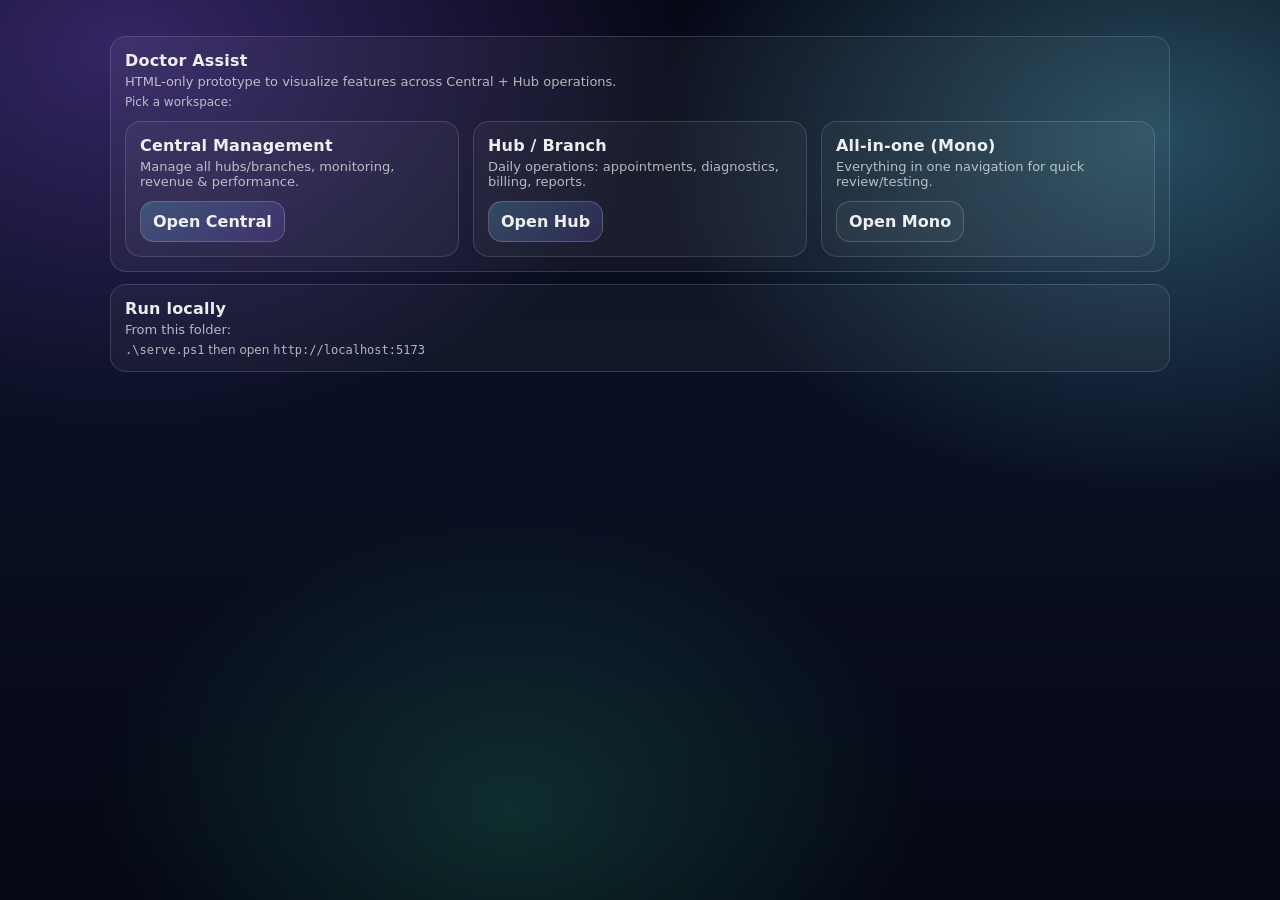
<file: index.html>
<!doctype html>
<html lang="en">
  <head>
    <meta charset="utf-8" />
    <meta name="viewport" content="width=device-width, initial-scale=1" />
    <title>Doctor Assist Prototype</title>
    <meta
      name="description"
      content="Static HTML prototype for a multi-hub medical network (Central + Hub)."
    />
    <link rel="stylesheet" href="./styles.css" />
  </head>
  <body>
    <a class="skip-link" href="#main">Skip to content</a>

    <main class="content" id="main" tabindex="-1" style="max-width:1100px; margin:0 auto;">
      <div class="card soft" style="margin-top:18px;">
        <div class="card-title">Doctor Assist</div>
        <div class="card-subtitle">HTML-only prototype to visualize features across Central + Hub operations.</div>
        <div class="help">Pick a workspace:</div>
        <div class="grid cols-3" style="margin-top:12px;">
          <a class="card" href="./central/index.html" style="text-decoration:none;">
            <div class="card-title">Central Management</div>
            <div class="card-subtitle">Manage all hubs/branches, monitoring, revenue & performance.</div>
            <div class="card-actions"><span class="btn">Open Central</span></div>
          </a>
          <a class="card" href="./hub/index.html" style="text-decoration:none;">
            <div class="card-title">Hub / Branch</div>
            <div class="card-subtitle">Daily operations: appointments, diagnostics, billing, reports.</div>
            <div class="card-actions"><span class="btn">Open Hub</span></div>
          </a>
          <a class="card" href="./app/index.html" style="text-decoration:none;">
            <div class="card-title">All-in-one (Mono)</div>
            <div class="card-subtitle">Everything in one navigation for quick review/testing.</div>
            <div class="card-actions"><span class="btn btn-ghost">Open Mono</span></div>
          </a>
        </div>
      </div>

      <div class="card" style="margin-top:12px;">
        <div class="card-title">Run locally</div>
        <div class="card-subtitle">From this folder:</div>
        <div class="help"><code>.\serve.ps1</code> then open <code>http://localhost:5173</code></div>
      </div>
    </main>
  </body>
</html>
</file>
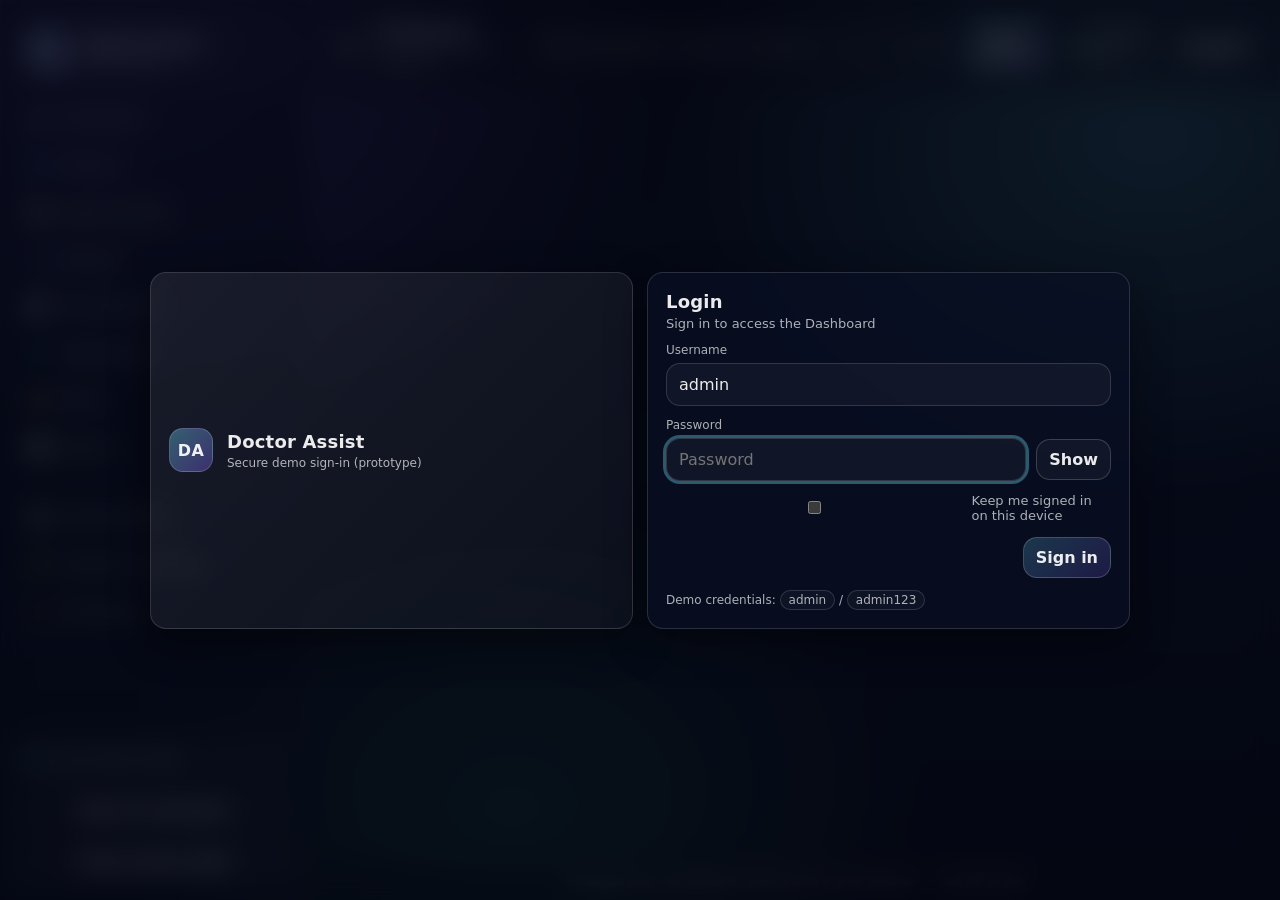
<file: app/index.html>
<!doctype html>
<html lang="en">
  <head>
    <meta charset="utf-8" />
    <meta name="viewport" content="width=device-width, initial-scale=1" />
    <title>Doctor Assist — Mono</title>
    <meta name="description" content="All-in-one prototype shell (mono context)." />
    <link rel="stylesheet" href="../styles.css" />
  </head>
  <body>
    <a class="skip-link" href="#main">Skip to content</a>

    <div class="app-shell">
      <aside class="sidebar" aria-label="Primary navigation">
        <div class="brand">
          <div class="brand-mark" aria-hidden="true">DA</div>
          <div class="brand-text">
            <div class="brand-title">Doctor Assist</div>
            <div class="brand-subtitle">Mono (HTML)</div>
          </div>
        </div>

        <nav class="nav" id="nav"></nav>

        <div class="sidebar-footer">
          <div class="pill">
            <span class="pill-dot" aria-hidden="true"></span>
            <span id="envLabel">Local demo data</span>
          </div>
          <a class="btn btn-ghost" href="../index.html" style="text-decoration:none; text-align:center;">Back to launcher</a>
          <button class="btn btn-ghost" id="resetBtn" type="button">Reset demo data</button>
        </div>
      </aside>

      <div class="main">
        <header class="topbar">
          <div class="topbar-left">
            <button class="icon-btn" id="sidebarToggle" type="button" aria-label="Toggle navigation">☰</button>
            <div>
              <div class="page-title" id="pageTitle">Dashboard</div>
              <div class="page-subtitle" id="pageSubtitle">Overview of today’s operations</div>
            </div>
          </div>
          <div class="topbar-right">
            <div class="search">
              <input id="globalSearch" type="search" placeholder="Search patient / mobile / invoice..." autocomplete="off" />
              <div class="kbd" aria-hidden="true">/</div>
            </div>
            <button class="btn" id="quickActionBtn" type="button">Quick actions</button>
          </div>
        </header>

        <main class="content" id="main" tabindex="-1">
          <div id="toastHost" class="toast-host" aria-live="polite" aria-atomic="true"></div>
          <div id="view"></div>
        </main>

        <footer class="footer">
          <span>Prototype only · No backend · Data stored in your browser</span>
          <span class="footer-sep" aria-hidden="true">•</span>
          <span id="clock">—</span>
        </footer>
      </div>
    </div>

    <dialog class="modal" id="modal">
      <form method="dialog" class="modal-card" id="modalForm">
        <div class="modal-head">
          <div class="modal-title" id="modalTitle">Modal</div>
          <button class="icon-btn" value="cancel" aria-label="Close">✕</button>
        </div>
        <div class="modal-body" id="modalBody"></div>
        <div class="modal-actions" id="modalActions">
          <button class="btn btn-ghost" value="cancel">Cancel</button>
          <button class="btn" id="modalPrimary" value="default">Save</button>
        </div>
      </form>
    </dialog>

    <template id="tpl-empty">
      <div class="empty">
        <div class="empty-title">Nothing here yet</div>
        <div class="empty-subtitle">Create something using the action buttons.</div>
      </div>
    </template>

    <script src="../app.js" defer></script>
  </body>
</html>
</file>
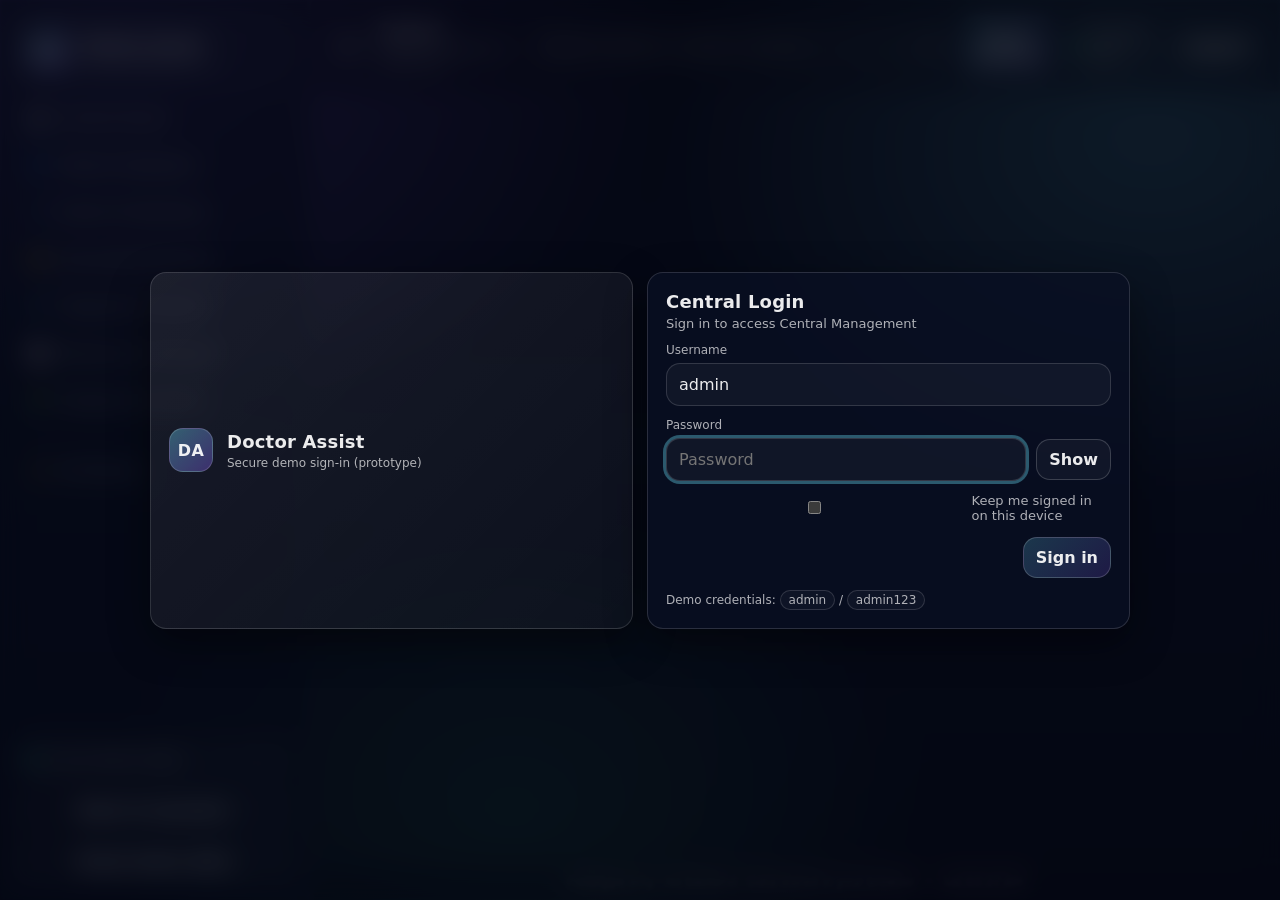
<file: central/index.html>
<!doctype html>
<html lang="en">
  <head>
    <meta charset="utf-8" />
    <meta name="viewport" content="width=device-width, initial-scale=1" />
    <title>Doctor Assist — Central</title>
    <meta name="description" content="Central management prototype shell." />
    <link rel="stylesheet" href="../styles.css" />
  </head>
  <body>
    <a class="skip-link" href="#main">Skip to content</a>
    <script>
      window.APP_CONTEXT = "central";
    </script>

    <div class="app-shell">
      <aside class="sidebar" aria-label="Primary navigation">
        <div class="brand">
          <div class="brand-mark" aria-hidden="true">DA</div>
          <div class="brand-text">
            <div class="brand-title">Doctor Assist</div>
            <div class="brand-subtitle">Central Management</div>
          </div>
        </div>

        <nav class="nav" id="nav"></nav>

        <div class="sidebar-footer">
          <div class="pill">
            <span class="pill-dot" aria-hidden="true"></span>
            <span id="envLabel">Local demo data</span>
          </div>
          <a class="btn btn-ghost" href="../index.html" style="text-decoration:none; text-align:center;">Back to launcher</a>
          <button class="btn btn-ghost" id="resetBtn" type="button">Reset demo data</button>
        </div>
      </aside>

      <div class="main">
        <header class="topbar">
          <div class="topbar-left">
            <button class="icon-btn" id="sidebarToggle" type="button" aria-label="Toggle navigation">☰</button>
            <div>
              <div class="page-title" id="pageTitle">Central</div>
              <div class="page-subtitle" id="pageSubtitle">Central oversight and monitoring</div>
            </div>
          </div>
          <div class="topbar-right">
            <div class="search">
              <input id="globalSearch" type="search" placeholder="Search patient / mobile / invoice..." autocomplete="off" />
              <div class="kbd" aria-hidden="true">/</div>
            </div>
            <button class="btn" id="quickActionBtn" type="button">Quick actions</button>
          </div>
        </header>

        <main class="content" id="main" tabindex="-1">
          <div id="toastHost" class="toast-host" aria-live="polite" aria-atomic="true"></div>
          <div id="view"></div>
        </main>

        <footer class="footer">
          <span>Prototype only · No backend · Data stored in your browser</span>
          <span class="footer-sep" aria-hidden="true">•</span>
          <span id="clock">—</span>
        </footer>
      </div>
    </div>

    <dialog class="modal" id="modal">
      <form method="dialog" class="modal-card" id="modalForm">
        <div class="modal-head">
          <div class="modal-title" id="modalTitle">Modal</div>
          <button class="icon-btn" value="cancel" aria-label="Close">✕</button>
        </div>
        <div class="modal-body" id="modalBody"></div>
        <div class="modal-actions" id="modalActions">
          <button class="btn btn-ghost" value="cancel">Cancel</button>
          <button class="btn" id="modalPrimary" value="default">Save</button>
        </div>
      </form>
    </dialog>

    <template id="tpl-empty">
      <div class="empty">
        <div class="empty-title">Nothing here yet</div>
        <div class="empty-subtitle">Create something using the action buttons.</div>
      </div>
    </template>

    <script src="../app.js" defer></script>
  </body>
</html>
</file>
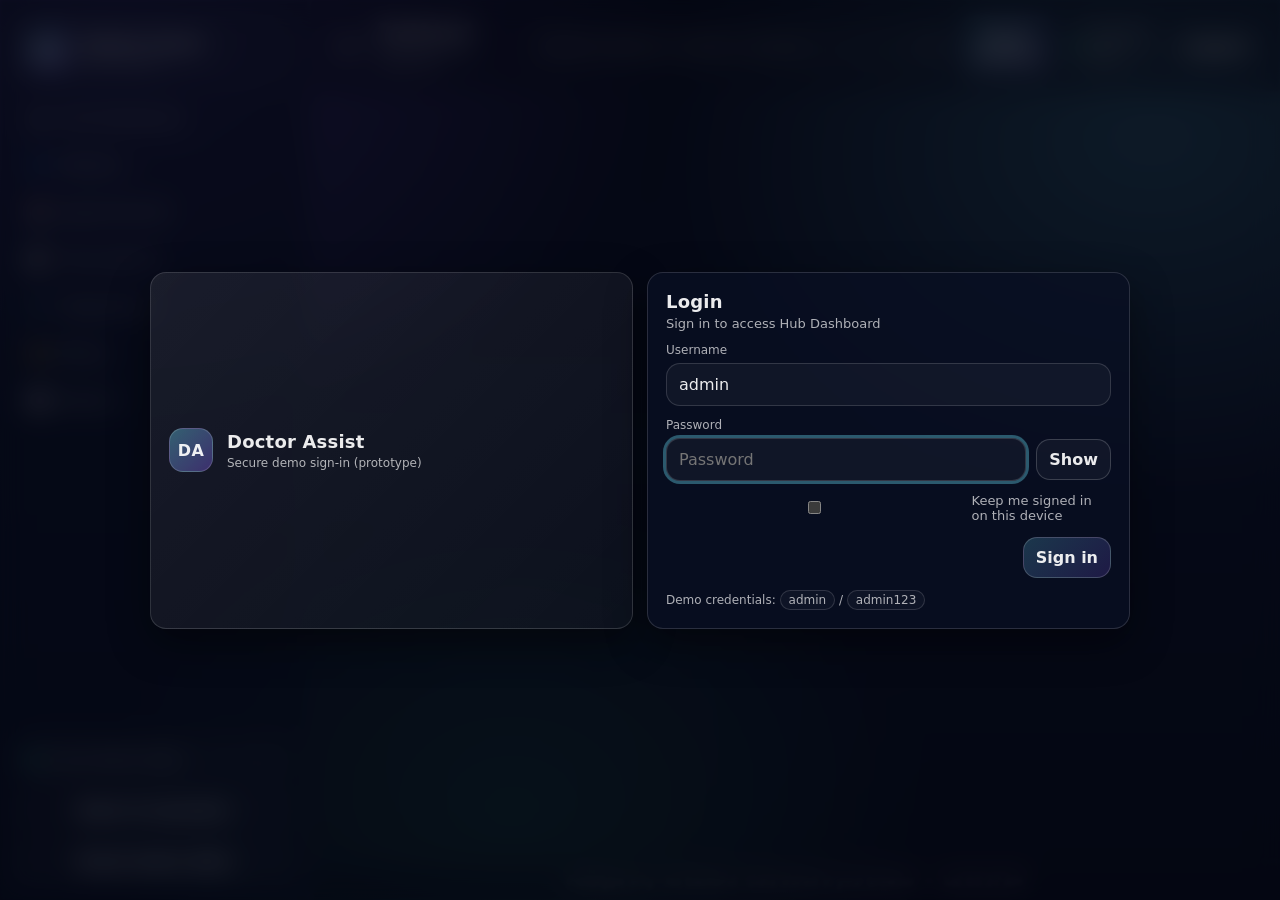
<file: hub/index.html>
<!doctype html>
<html lang="en">
  <head>
    <meta charset="utf-8" />
    <meta name="viewport" content="width=device-width, initial-scale=1" />
    <title>Doctor Assist — Hub</title>
    <meta name="description" content="Hub/Branch operations prototype shell." />
    <link rel="stylesheet" href="../styles.css" />
  </head>
  <body>
    <a class="skip-link" href="#main">Skip to content</a>
    <script>
      window.APP_CONTEXT = "hub";
    </script>

    <div class="app-shell">
      <aside class="sidebar" aria-label="Primary navigation">
        <div class="brand">
          <div class="brand-mark" aria-hidden="true">DA</div>
          <div class="brand-text">
            <div class="brand-title">Doctor Assist</div>
            <div class="brand-subtitle">Hub / Branch</div>
          </div>
        </div>

        <nav class="nav" id="nav"></nav>

        <div class="sidebar-footer">
          <div class="pill">
            <span class="pill-dot" aria-hidden="true"></span>
            <span id="envLabel">Local demo data</span>
          </div>
          <a class="btn btn-ghost" href="../index.html" style="text-decoration:none; text-align:center;">Back to launcher</a>
          <button class="btn btn-ghost" id="resetBtn" type="button">Reset demo data</button>
        </div>
      </aside>

      <div class="main">
        <header class="topbar">
          <div class="topbar-left">
            <button class="icon-btn" id="sidebarToggle" type="button" aria-label="Toggle navigation">☰</button>
            <div>
              <div class="page-title" id="pageTitle">Dashboard</div>
              <div class="page-subtitle" id="pageSubtitle">Hub day-to-day operations</div>
            </div>
          </div>
          <div class="topbar-right">
            <div class="search">
              <input id="globalSearch" type="search" placeholder="Search patient / mobile / invoice..." autocomplete="off" />
              <div class="kbd" aria-hidden="true">/</div>
            </div>
            <button class="btn" id="quickActionBtn" type="button">Quick actions</button>
          </div>
        </header>

        <main class="content" id="main" tabindex="-1">
          <div id="toastHost" class="toast-host" aria-live="polite" aria-atomic="true"></div>
          <div id="view"></div>
        </main>

        <footer class="footer">
          <span>Prototype only · No backend · Data stored in your browser</span>
          <span class="footer-sep" aria-hidden="true">•</span>
          <span id="clock">—</span>
        </footer>
      </div>
    </div>

    <dialog class="modal" id="modal">
      <form method="dialog" class="modal-card" id="modalForm">
        <div class="modal-head">
          <div class="modal-title" id="modalTitle">Modal</div>
          <button class="icon-btn" value="cancel" aria-label="Close">✕</button>
        </div>
        <div class="modal-body" id="modalBody"></div>
        <div class="modal-actions" id="modalActions">
          <button class="btn btn-ghost" value="cancel">Cancel</button>
          <button class="btn" id="modalPrimary" value="default">Save</button>
        </div>
      </form>
    </dialog>

    <template id="tpl-empty">
      <div class="empty">
        <div class="empty-title">Nothing here yet</div>
        <div class="empty-subtitle">Create something using the action buttons.</div>
      </div>
    </template>

    <script src="../app.js" defer></script>
  </body>
</html>
</file>
<file: styles.css>
:root{
  --bg: #0b1020;
  --panel: rgba(255,255,255,.06);
  --panel2: rgba(255,255,255,.085);
  --text: rgba(255,255,255,.92);
  --muted: rgba(255,255,255,.68);
  --faint: rgba(255,255,255,.50);
  --border: rgba(255,255,255,.14);
  --shadow: 0 14px 40px rgba(0,0,0,.45);
  --accent: #6ee7ff;
  --accent2: #8b5cf6;
  --good: #34d399;
  --warn: #fbbf24;
  --bad: #fb7185;
  --focus: 0 0 0 3px rgba(110,231,255,.35);
  --radius: 16px;
  --radius-sm: 12px;
  --font: ui-sans-serif, system-ui, -apple-system, Segoe UI, Roboto, Arial, sans-serif;
}

*{ box-sizing: border-box; }
html, body{ height: 100%; }
body{
  margin: 0;
  font-family: var(--font);
  color: var(--text);
  color-scheme: dark;
  background:
    radial-gradient(1000px 700px at 10% 5%, rgba(139,92,246,.35), transparent 55%),
    radial-gradient(900px 650px at 90% 15%, rgba(110,231,255,.30), transparent 55%),
    radial-gradient(700px 500px at 40% 90%, rgba(52,211,153,.18), transparent 60%),
    linear-gradient(180deg, #060816, #0a1024 50%, #050713);
}

a{ color: inherit; text-decoration: none; }
button, input, select, textarea{ font: inherit; color: inherit; }

.skip-link{
  position: absolute;
  left: -999px;
  top: 10px;
  padding: 10px 12px;
  border-radius: 10px;
  background: rgba(255,255,255,.12);
  border: 1px solid var(--border);
}
.skip-link:focus{ left: 10px; outline: none; box-shadow: var(--focus); }

.app-shell{
  display: grid;
  grid-template-columns: 310px 1fr;
  min-height: 100vh;
}

.sidebar{
  position: sticky;
  top: 0;
  height: 100vh;
  padding: 18px 16px;
  border-right: 1px solid var(--border);
  background: rgba(10,16,36,.58);
  backdrop-filter: blur(14px);
  display: flex;
  flex-direction: column;
  gap: 14px;
}

.brand{
  display: flex;
  align-items: center;
  gap: 12px;
  padding: 10px 10px;
  border-radius: var(--radius);
  background: linear-gradient(135deg, rgba(255,255,255,.06), rgba(255,255,255,.02));
  border: 1px solid var(--border);
}
.brand-mark{
  width: 44px;
  height: 44px;
  display: grid;
  place-items: center;
  border-radius: 14px;
  background: linear-gradient(135deg, rgba(110,231,255,.35), rgba(139,92,246,.35));
  border: 1px solid rgba(255,255,255,.16);
  font-weight: 750;
  letter-spacing: .5px;
}
.brand-title{ font-weight: 720; }
.brand-subtitle{ color: var(--muted); font-size: 12px; margin-top: 2px; }

.nav{
  display: grid;
  gap: 6px;
}
.nav-item{
  display: flex;
  align-items: center;
  gap: 10px;
  padding: 10px 10px;
  border-radius: 14px;
  border: 1px solid transparent;
  color: var(--muted);
  transition: background .15s ease, border-color .15s ease, color .15s ease;
}
.nav-item:hover{
  background: rgba(255,255,255,.05);
  color: var(--text);
}
.nav-item.active{
  background: linear-gradient(135deg, rgba(110,231,255,.18), rgba(139,92,246,.18));
  border-color: rgba(255,255,255,.16);
  color: var(--text);
}
.nav-icon{ width: 22px; text-align: center; opacity: .95; }
.nav-divider{
  height: 1px;
  background: var(--border);
  margin: 8px 6px;
}

.sidebar-footer{
  margin-top: auto;
  display: grid;
  gap: 10px;
}
.pill{
  display: flex;
  align-items: center;
  gap: 10px;
  padding: 10px 12px;
  border-radius: 999px;
  border: 1px solid var(--border);
  background: rgba(255,255,255,.04);
  color: var(--muted);
}
.pill-dot{
  width: 10px;
  height: 10px;
  border-radius: 999px;
  background: var(--good);
  box-shadow: 0 0 0 4px rgba(52,211,153,.12);
}

.main{
  display: grid;
  grid-template-rows: auto 1fr auto;
  min-width: 0;
}

.topbar{
  display: flex;
  align-items: center;
  justify-content: space-between;
  gap: 18px;
  padding: 16px 20px;
  border-bottom: 1px solid var(--border);
  background: rgba(6,8,22,.40);
  backdrop-filter: blur(14px);
}
.topbar-left{
  display: flex;
  align-items: center;
  gap: 12px;
  min-width: 0;
}
.topbar-right{
  display: flex;
  align-items: center;
  gap: 10px;
}

/* Auth (Login overlay) */
body.auth-locked .app-shell{
  filter: blur(2px);
  pointer-events: none;
  user-select: none;
}
.auth-overlay{
  position: fixed;
  inset: 0;
  z-index: 9999;
  display: none;
  align-items: center;
  justify-content: center;
  padding: 22px;
  background: rgba(5,7,19,.72);
  backdrop-filter: blur(14px);
}
body.auth-locked .auth-overlay{ display: flex; }
.auth-wrap{
  width: min(980px, 100%);
  display: grid;
  grid-template-columns: 1fr 1fr;
  gap: 14px;
}
.auth-brand{
  border: 1px solid var(--border);
  border-radius: var(--radius);
  padding: 18px;
  background: linear-gradient(135deg, rgba(255,255,255,.08), rgba(255,255,255,.03));
  box-shadow: var(--shadow);
  display: flex;
  align-items: center;
  gap: 14px;
}
.auth-card{
  border: 1px solid var(--border);
  border-radius: var(--radius);
  padding: 18px;
  background: rgba(10,16,36,.72);
  box-shadow: var(--shadow);
}
.auth-title{ font-weight: 800; font-size: 18px; letter-spacing: .2px; }
.auth-subtitle{ color: var(--muted); font-size: 13px; margin-top: 4px; }
.auth-msg{
  margin-top: 10px;
  padding: 10px 12px;
  border-radius: 14px;
  border: 1px solid rgba(251,113,133,.35);
  background: rgba(251,113,133,.10);
  color: rgba(255,255,255,.88);
}
.auth-field{ margin-top: 12px; display: grid; gap: 6px; }
.auth-field label{ color: var(--muted); font-size: 12px; }
.auth-card input{
  width: 100%;
  padding: 11px 12px;
  border-radius: 14px;
  border: 1px solid var(--border);
  background: rgba(255,255,255,.04);
}
.auth-card input:focus{ outline: none; box-shadow: var(--focus); }
.auth-passrow{ display: grid; grid-template-columns: 1fr auto; gap: 10px; align-items: center; }
.auth-remember{ margin-top: 12px; display: flex; gap: 10px; align-items: center; color: var(--muted); font-size: 13px; }
.auth-actions{ margin-top: 14px; display: flex; justify-content: flex-end; }
.auth-hint{ margin-top: 12px; color: var(--muted); font-size: 12px; }

.qr-wrap{
  display: grid;
  place-items: center;
  padding: 12px;
  border-radius: 16px;
  background: rgba(255,255,255,.08);
  border: 1px solid var(--border);
}
.qr-wrap svg{ width: 100%; height: auto; max-width: 170px; border-radius: 12px; background: #fff; padding: 10px; }
.page-title{
  font-weight: 760;
  letter-spacing: .2px;
  font-size: 15px;
}
.page-subtitle{
  color: var(--muted);
  font-size: 12px;
  margin-top: 2px;
}

.icon-btn{
  border: 1px solid var(--border);
  background: rgba(255,255,255,.04);
  border-radius: 14px;
  padding: 8px 10px;
  cursor: pointer;
}
.icon-btn:hover{ background: rgba(255,255,255,.07); }
.icon-btn:focus{ outline: none; box-shadow: var(--focus); }

.search{
  position: relative;
  min-width: min(420px, 46vw);
}
.search input{
  width: 100%;
  border: 1px solid var(--border);
  background: rgba(255,255,255,.04);
  border-radius: 14px;
  padding: 10px 42px 10px 12px;
  outline: none;
}
.search input:focus{ box-shadow: var(--focus); border-color: rgba(110,231,255,.45); }
.kbd{
  position: absolute;
  right: 10px;
  top: 50%;
  transform: translateY(-50%);
  font-size: 12px;
  color: var(--faint);
  border: 1px solid var(--border);
  border-bottom-color: rgba(255,255,255,.22);
  background: rgba(255,255,255,.03);
  padding: 2px 8px;
  border-radius: 10px;
}

.btn{
  border: 1px solid rgba(255,255,255,.18);
  background: linear-gradient(135deg, rgba(110,231,255,.20), rgba(139,92,246,.18));
  border-radius: 14px;
  padding: 10px 12px;
  cursor: pointer;
  font-weight: 620;
}
.btn:hover{ filter: brightness(1.06); }
.btn:focus{ outline: none; box-shadow: var(--focus); }
.btn:disabled{ opacity: .55; cursor: not-allowed; }

.btn-ghost{
  background: rgba(255,255,255,.04);
}

.content{
  padding: 18px 20px 24px 20px;
  min-width: 0;
}

.grid{
  display: grid;
  gap: 14px;
}
.grid.cols-3{ grid-template-columns: repeat(3, minmax(0, 1fr)); }
.grid.cols-2{ grid-template-columns: repeat(2, minmax(0, 1fr)); }
.grid.cols-4{ grid-template-columns: repeat(4, minmax(0, 1fr)); }

.card{
  border: 1px solid var(--border);
  background: rgba(255,255,255,.04);
  border-radius: var(--radius);
  padding: 14px;
  box-shadow: 0 0 0 rgba(0,0,0,0);
}
.card.soft{
  background: linear-gradient(135deg, rgba(255,255,255,.05), rgba(255,255,255,.03));
}
.card-title{
  font-weight: 720;
  letter-spacing: .2px;
}
.card-subtitle{
  margin-top: 4px;
  color: var(--muted);
  font-size: 13px;
}
.card-actions{
  display: flex;
  gap: 8px;
  flex-wrap: wrap;
  margin-top: 12px;
}

.stat{
  display: flex;
  align-items: flex-start;
  justify-content: space-between;
  gap: 10px;
}
.stat .value{ font-size: 22px; font-weight: 780; letter-spacing: .2px; }
.stat .label{ color: var(--muted); font-size: 12px; margin-top: 3px; }

.chip{
  display: inline-flex;
  align-items: center;
  gap: 6px;
  border: 1px solid var(--border);
  border-radius: 999px;
  padding: 4px 10px;
  font-size: 12px;
  color: var(--muted);
  background: rgba(255,255,255,.03);
}
.chip.good{ border-color: rgba(52,211,153,.35); color: rgba(230,255,245,.88); }
.chip.warn{ border-color: rgba(251,191,36,.35); color: rgba(255,252,235,.88); }
.chip.bad{ border-color: rgba(251,113,133,.35); color: rgba(255,241,242,.88); }

.table{
  width: 100%;
  border-collapse: separate;
  border-spacing: 0;
  overflow: hidden;
  border-radius: 14px;
  border: 1px solid var(--border);
}
.table th, .table td{
  text-align: left;
  padding: 10px 10px;
  border-bottom: 1px solid rgba(255,255,255,.08);
  color: var(--muted);
  font-size: 13px;
}
.table th{
  color: var(--faint);
  font-weight: 650;
  background: rgba(255,255,255,.03);
}
.table tr:last-child td{ border-bottom: none; }
.table td strong{ color: var(--text); font-weight: 700; }

.form{
  display: grid;
  gap: 10px;
}
.row{
  display: grid;
  grid-template-columns: 1fr 1fr;
  gap: 10px;
}
.field label{
  display: block;
  font-size: 12px;
  color: var(--muted);
  margin-bottom: 6px;
}
.field input, .field select, .field textarea{
  width: 100%;
  border: 1px solid var(--border);
  background: rgba(255,255,255,.03);
  border-radius: 14px;
  padding: 10px 10px;
  outline: none;
}
.field select{
  color: var(--text);
}
.field select option,
.field select optgroup{
  background-color: #0b1020;
  color: rgba(255,255,255,.92);
}
.field textarea{ min-height: 92px; resize: vertical; }
.field input:focus, .field select:focus, .field textarea:focus{
  box-shadow: var(--focus);
  border-color: rgba(110,231,255,.45);
}
.help{
  font-size: 12px;
  color: var(--muted);
  margin-top: 6px;
}

.footer{
  padding: 12px 20px;
  border-top: 1px solid var(--border);
  background: rgba(6,8,22,.36);
  backdrop-filter: blur(14px);
  display: flex;
  gap: 10px;
  justify-content: center;
  color: var(--muted);
  font-size: 12px;
}
.footer-sep{ opacity: .6; }

.modal{
  border: none;
  padding: 0;
  background: transparent;
}
.modal::backdrop{ background: rgba(0,0,0,.65); backdrop-filter: blur(6px); }
.modal-card{
  width: min(720px, calc(100vw - 30px));
  border-radius: 20px;
  border: 1px solid rgba(255,255,255,.18);
  background: rgba(10,16,36,.88);
  box-shadow: var(--shadow);
  overflow: hidden;
}
.modal-head{
  display: flex;
  align-items: center;
  justify-content: space-between;
  padding: 12px 14px;
  border-bottom: 1px solid rgba(255,255,255,.12);
}
.modal-title{ font-weight: 740; }
.modal-body{ padding: 14px; }
.modal-actions{
  display: flex;
  justify-content: flex-end;
  gap: 10px;
  padding: 12px 14px;
  border-top: 1px solid rgba(255,255,255,.12);
}

.toast-host{
  position: fixed;
  right: 18px;
  top: 18px;
  z-index: 10;
  display: grid;
  gap: 10px;
  width: min(380px, calc(100vw - 36px));
}
.toast{
  border-radius: 16px;
  border: 1px solid rgba(255,255,255,.16);
  background: rgba(255,255,255,.06);
  padding: 10px 12px;
  box-shadow: 0 14px 40px rgba(0,0,0,.35);
}
.toast .t-title{ font-weight: 720; }
.toast .t-sub{ margin-top: 2px; color: var(--muted); font-size: 12px; }

.empty{
  border: 1px dashed rgba(255,255,255,.20);
  background: rgba(255,255,255,.03);
  border-radius: 20px;
  padding: 18px;
  text-align: center;
}
.empty-title{ font-weight: 720; }
.empty-subtitle{ color: var(--muted); font-size: 13px; margin-top: 6px; }

.tag{
  display: inline-block;
  padding: 2px 8px;
  border-radius: 999px;
  border: 1px solid rgba(255,255,255,.14);
  background: rgba(255,255,255,.03);
  color: var(--muted);
  font-size: 12px;
}

.callout{
  display: flex;
  gap: 12px;
  align-items: flex-start;
  padding: 12px 12px;
  border-radius: 18px;
  border: 1px solid rgba(255,255,255,.14);
  background: rgba(255,255,255,.04);
}
.callout strong{ display:block; }
.callout .sub{ color: var(--muted); font-size: 13px; margin-top: 4px; }
.callout .dot{
  width: 10px;
  height: 10px;
  border-radius: 999px;
  margin-top: 6px;
  background: var(--accent);
  box-shadow: 0 0 0 4px rgba(110,231,255,.10);
}

.split{
  display: grid;
  grid-template-columns: 1.35fr .65fr;
  gap: 14px;
}

.preview-box{
  border: 1px solid rgba(255,255,255,.14);
  background: rgba(255,255,255,.03);
  border-radius: 18px;
  overflow: hidden;
}
.preview-box .preview-head{
  display:flex;
  align-items:center;
  justify-content:space-between;
  gap:10px;
  padding:10px 12px;
  border-bottom: 1px solid rgba(255,255,255,.10);
}
.preview-box .preview-title{ font-weight: 720; }
.preview-box .preview-sub{ color: var(--muted); font-size: 12px; }
.preview-box .preview-body{
  padding: 12px;
  display: grid;
  gap: 10px;
}
.preview-media{
  width: 100%;
  aspect-ratio: 16 / 10;
  border-radius: 16px;
  border: 1px solid rgba(255,255,255,.14);
  background:
    radial-gradient(400px 240px at 20% 30%, rgba(110,231,255,.18), transparent 55%),
    radial-gradient(420px 260px at 80% 30%, rgba(139,92,246,.18), transparent 55%),
    rgba(255,255,255,.02);
  display:grid;
  place-items:center;
  overflow:hidden;
}
.preview-media img, .preview-media video, .preview-media iframe{
  width: 100%;
  height: 100%;
  object-fit: cover;
}
.preview-placeholder{
  color: rgba(255,255,255,.72);
  font-size: 12px;
  text-align:center;
  padding: 14px;
}
.preview-controls{
  display:flex;
  gap:8px;
  flex-wrap: wrap;
}

.chart-card{
  padding: 14px;
}
.chart-wrap{
  margin-top: 10px;
  border: 1px solid rgba(255,255,255,.14);
  background: rgba(255,255,255,.02);
  border-radius: 16px;
  overflow: hidden;
}
.chart{
  width: 100%;
  height: 220px;
  display: block;
}
.legend{
  display:flex;
  gap:10px;
  flex-wrap:wrap;
  margin-top: 10px;
  color: var(--muted);
  font-size: 12px;
}
.legend-item{
  display:inline-flex;
  align-items:center;
  gap:8px;
  padding: 6px 10px;
  border-radius: 999px;
  border: 1px solid rgba(255,255,255,.12);
  background: rgba(255,255,255,.03);
}
.swatch{
  width: 10px;
  height: 10px;
  border-radius: 999px;
}

@media (max-width: 1020px){
  .app-shell{ grid-template-columns: 1fr; }
  .sidebar{
    position: fixed;
    left: 0;
    top: 0;
    bottom: 0;
    width: min(320px, 86vw);
    transform: translateX(-110%);
    transition: transform .2s ease;
    z-index: 30;
  }
  .sidebar.open{ transform: translateX(0); }
  .search{ min-width: auto; width: min(420px, 50vw); }
  .grid.cols-3{ grid-template-columns: repeat(2, minmax(0,1fr)); }
  .split{ grid-template-columns: 1fr; }
}

@media (max-width: 680px){
  .grid.cols-3, .grid.cols-2, .grid.cols-4{ grid-template-columns: 1fr; }
  .row{ grid-template-columns: 1fr; }
  .topbar{ flex-direction: column; align-items: stretch; }
  .topbar-right{ justify-content: space-between; }
  .search{ width: 100%; }
  .auth-wrap{ grid-template-columns: 1fr; }
}
</file>
